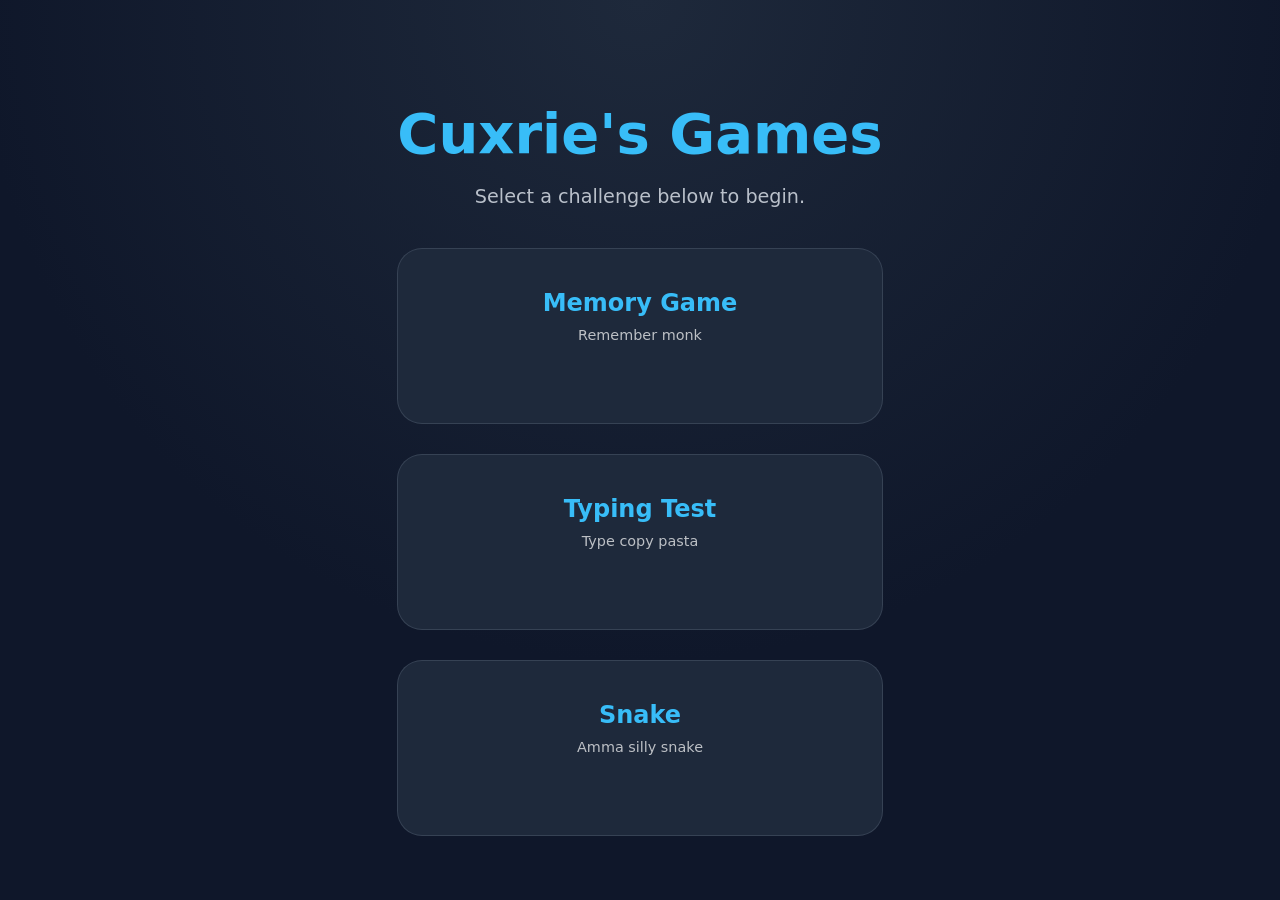
<file: index.html>
<!-- Root index.html (The Main Menu) -->
<!DOCTYPE html>
<html lang="en">
<head>
  <meta charset="UTF-8" />
  <meta name="viewport" content="width=device-width, initial-scale=1.0" />
  <title>Cuxrie's Game Hub</title>
  <style>
    :root {
      --bg: #0f172a;
      --card: #1e293b;
      --accent: #38bdf8;
      --text: #e2e8f0;
    }
    body {
      background: radial-gradient(circle at top, #1e293b 0%, #0f172a 60%);
      color: var(--text);
      font-family: system-ui, -apple-system, sans-serif;
      display: flex;
      justify-content: center;
      align-items: center;
      min-height: 100vh;
      margin: 0;
    }
    .container { text-align: center; max-width: 900px; padding: 40px; }
    h1 { font-size: clamp(2rem, 8vw, 3.5rem); color: var(--accent); margin-bottom: 10px; }
    p { font-size: 1.2rem; opacity: 0.8; margin-bottom: 40px; }
    .game-grid {
      display: grid;
      grid-template-columns: repeat(auto-fit, minmax(250px, 1fr));
      gap: 30px;
    }
    .card {
      background: var(--card);
      padding: 40px;
      border-radius: 25px;
      border: 1px solid rgba(148, 163, 184, 0.2);
      text-decoration: none;
      color: white;
      transition: all 0.3s ease;
    }
    .card:hover {
      transform: translateY(-10px);
      border-color: var(--accent);
      box-shadow: 0 15px 30px rgba(0,0,0,0.4);
    }
    .card h2 { margin: 0; color: var(--accent); }
    .card p { font-size: 0.9rem; margin-top: 10px; opacity: 0.7; }
  </style>
</head>
<body>
  <div class="container">
    <h1>Cuxrie's Games</h1>
    <p>Select a challenge below to begin.</p>
    <div class="game-grid">
      <a href="games/huske/" class="card">
        <h2>Memory Game</h2>
        <p>Remember monk</p>
      </a>
      <a href="games/typing/" class="card">
        <h2>Typing Test</h2>
        <p>Type copy pasta</p>
      </a>
      <a href="games/snake/" class="card">
        <h2>Snake</h2>
        <p>Amma silly snake</p>
      </a>
    </div>
  </div>
</body>
</html>
</file>
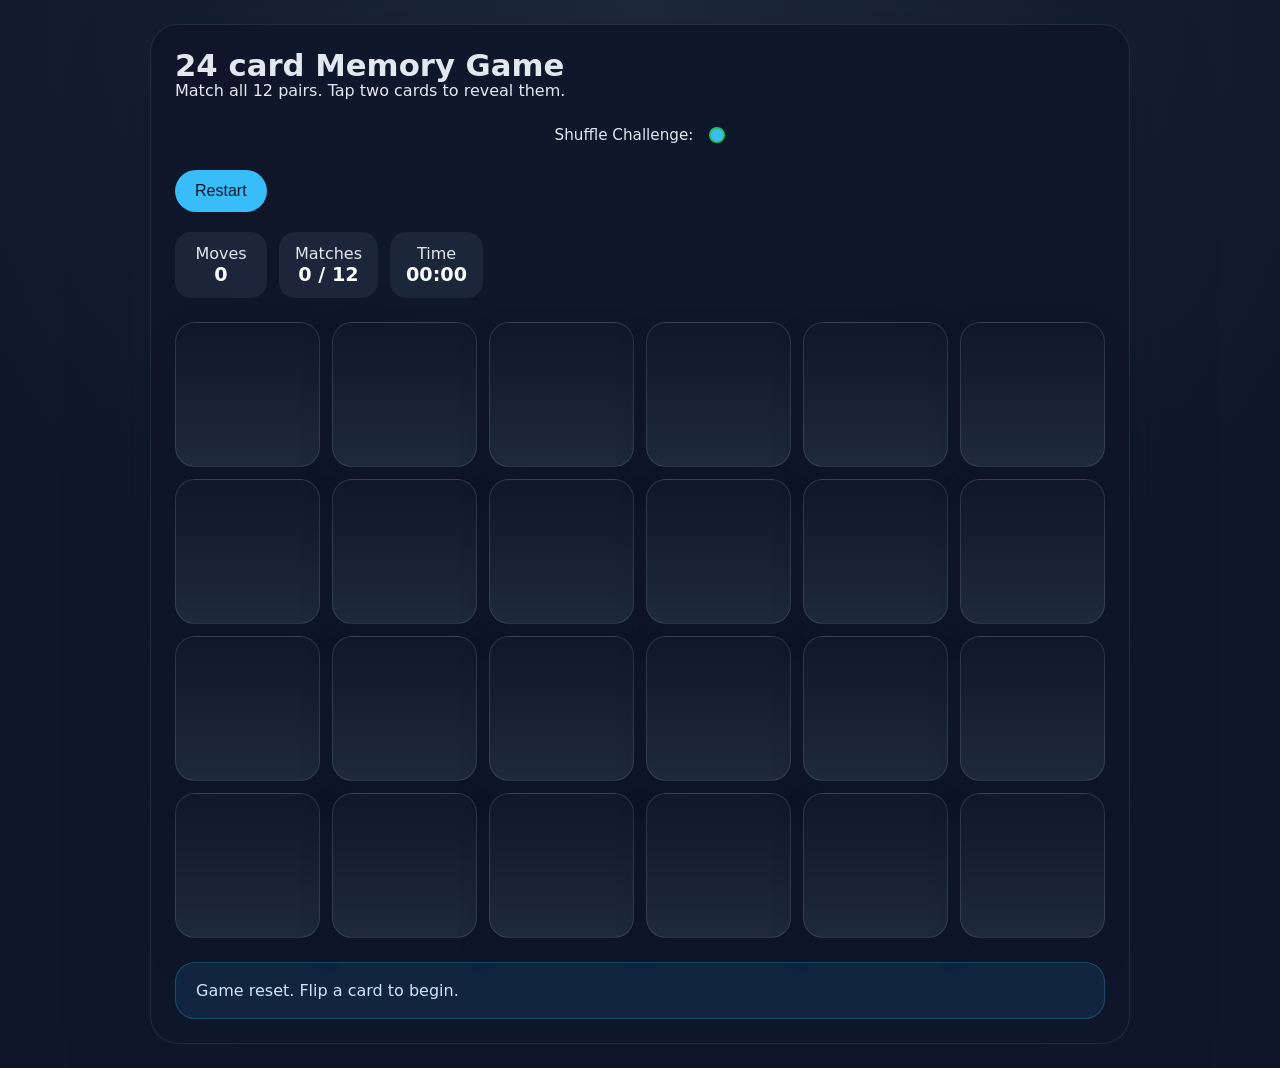
<file: games/huske/index.html>
<!DOCTYPE html>
<html lang="en">
<head>
  <meta charset="UTF-8" />
  <meta name="viewport" content="width=device-width, initial-scale=1.0" />
  <title>24 Card Memory Game</title>
  <link rel="stylesheet" href="style.css">
</head>
<body >
  <div class="app">
    <div class="header">
      <div>
        <h1 id="game-title">24 card Memory Game</h1 >
        <p id="game-desc">Match all 12 pairs. Tap two cards to reveal them.</p>
      </div>
      <div class="challenge-controls">
        <label class="toggle-label" style="display: flex; align-items: center; gap: 8px;">
            Shuffle Challenge: 
            <input type="checkbox" id="shuffleChallengeToggle" checked>
        </label>
      </div>
      <div class="buttons">
        <button id="restartBtn">Restart</button>
      </div>
    </div>

    <div class="stats">
      <div class="stat">
        <span>Moves</span >
        <strong id="movesCount">0</strong >
      </div>
      <div class="stat">
        <span>Matches</span >
        <strong id="matchesCount">0 / 12</strong >
      </div>
      <div class="stat">
        <span>Time</span >
        <strong id="timer">00:00</strong >
      </div>
    </div>

    <div class="board" id="board"></div>
    <div class="message" id="message">Ready to play! Flip the first card.</div >
  </div >

  <script src="script.js"></script>
</body >
</html>
</file>
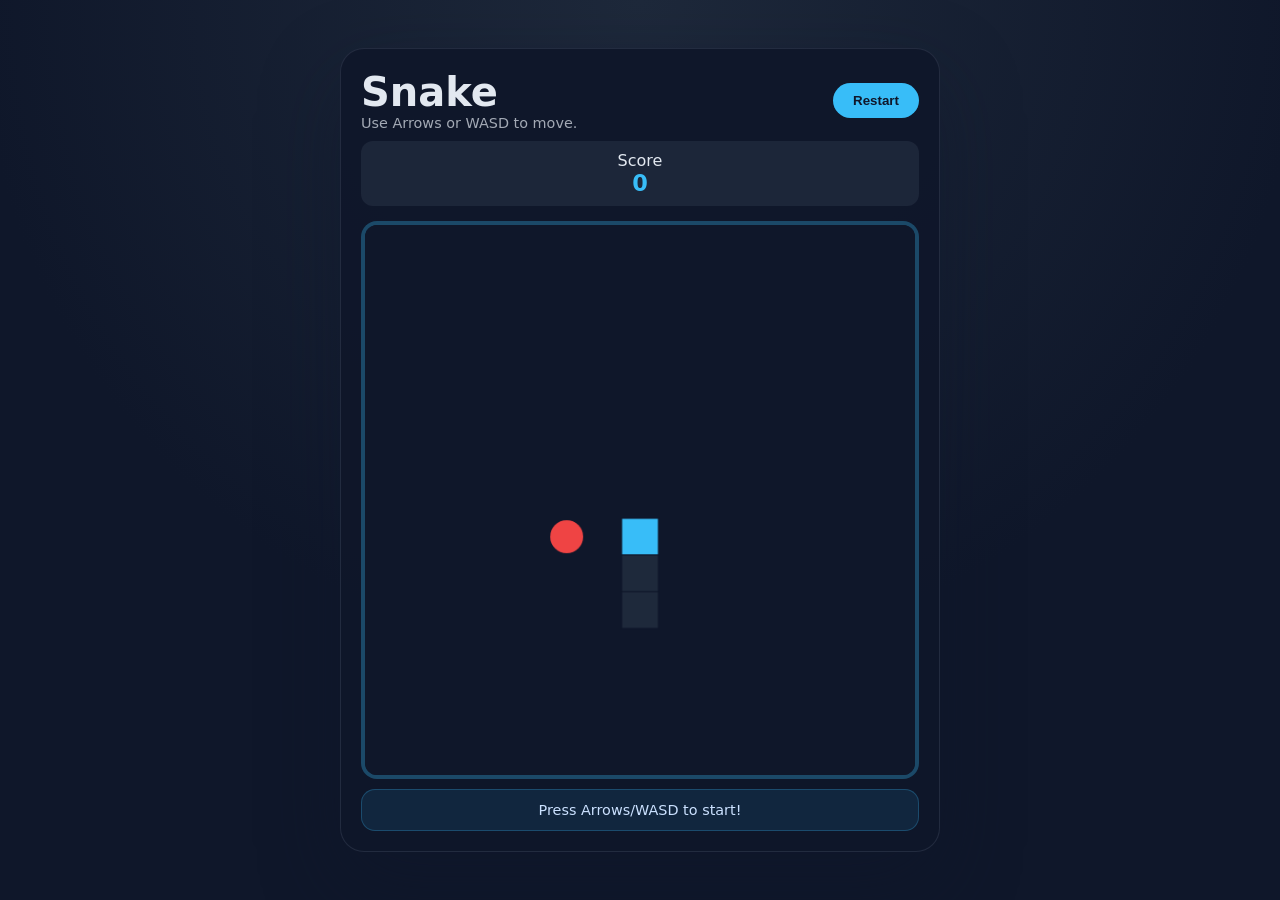
<file: games/snake/index.html>
<!DOCTYPE html>
<html lang="en">
<head>
  <meta charset="UTF-8" />
  <meta name="viewport" content="width=device-width, initial-scale=1.0" />
  <title>Snake Game</title>
  <link rel="stylesheet" href="style.css">
</head>
<body>
  <div class="app">
    <div class="header">
      <div>
        <h1>Snake</h1>
        <p>Use Arrows or WASD to move.</p>
      </div>
      <div class="buttons">
        <button id="restartBtn">Restart</button>
      </div>
    </div>

    <div class="stats">
      <div class="stat">
        <span>Score</span>
        <strong id="scoreDisplay">0</strong>
      </div>
    </div>

    <div class="game-container">
      <canvas id="snakeCanvas" width="400" height="400"></canvas>
    </div>

    <div class="message" id="statusMsg">Eat the food to grow!</div>
  </div>

  <script src="script.js"></script>
</body>
</html>
</file>
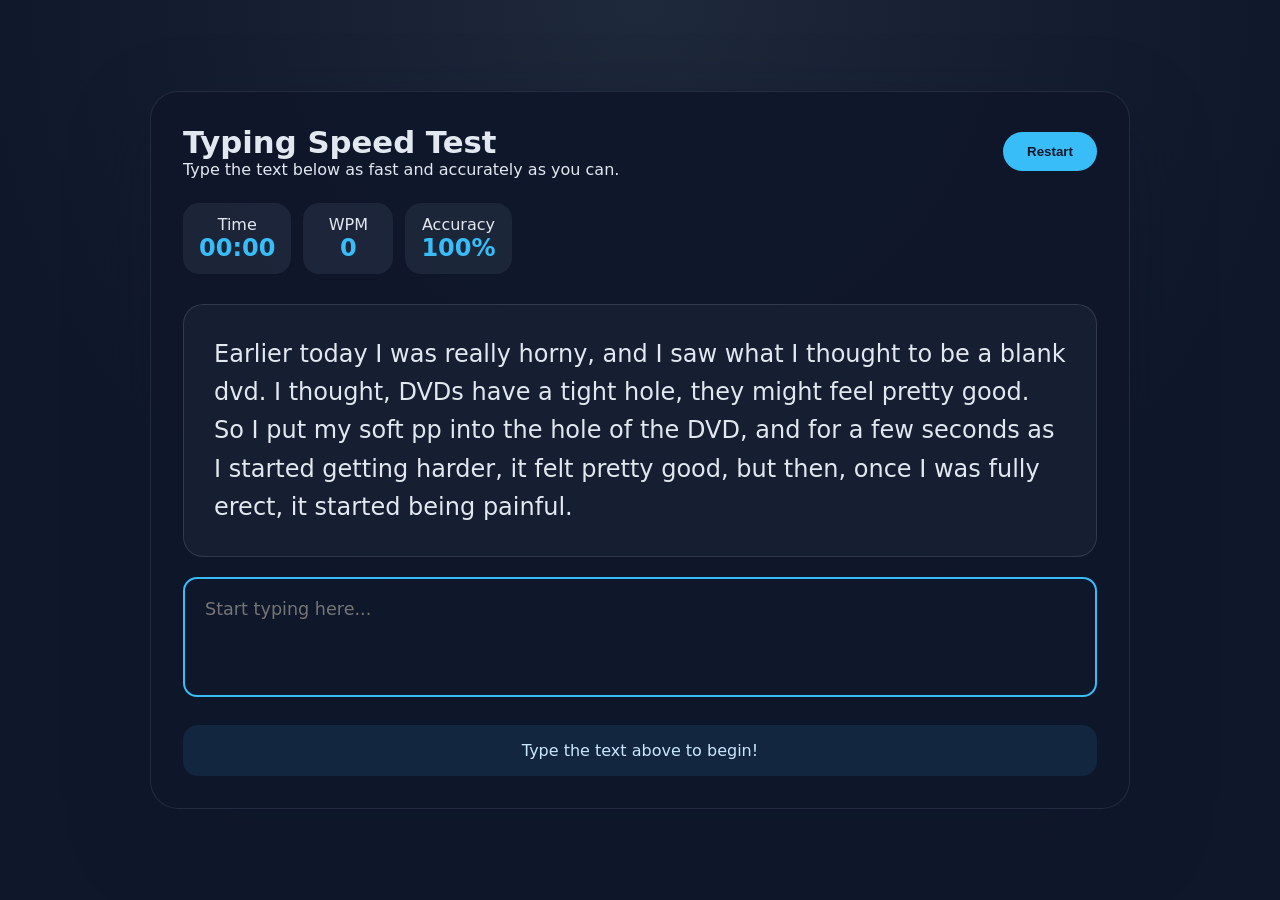
<file: games/typing/index.html>
<!DOCTYPE html>
<html lang="en">
<head>
  <meta charset="UTF-8" />
  <meta name="viewport" content="width=device-width, initial-scale=1.0" />
  <title>Typing Speed Test</title>
  <link rel="stylesheet" href="style.css">
</head>
<body>
  <div class="app">
    <div class="header">
      <div>
        <h1>Typing Speed Test</h1>
        <p>Type the text below as fast and accurately as you can.</p>
      </div>
      <div class="buttons">
        <button id="restartBtn">Restart</button>
      </div>
    </div>

    <div class="stats">
      <div class="stat">
        <span>Time</span>
        <strong id="timer">00:00</strong>
      </div>
      <div class="stat">
        <span>WPM</span>
        <strong id="wpm">0</strong>
      </div>
      <div class="stat">
        <span>Accuracy</span>
        <strong id="accuracy">100%</strong>
      </div>
    </div>

    <div class="typing-container">
  <div id="quote-display" class="quote-box"></div>
  <textarea id="typing-input" placeholder="Start typing here..." autocomplete="off"></textarea>
</div>

    <div class="message" id="message">Type the first letter to start!</div>
  </div>

  <script src="script.js"></script>
</body>
</html>
</file>
<file: games/huske/style.css>
:root {
  --bg: #0f172a;
  --card: #1e293b;
  --card-flip: #f8fafc;
  --accent: #38bdf8;
  --text: #e2e8f0;
  --shadow: rgba(15, 23, 42, 0.4);
}

* {
  box-sizing: border-box;
  margin: 0;
  padding: 0;
}

body {
  min-height: 100vh;
  background: radial-gradient(circle at top, #1e293b 0%, #0f172a 60%);
  color: var(--text);
  display: flex;
  align-items: center;
  justify-content: center;
  font-family: Inter, system-ui, -apple-system, BlinkMacSystemFont, "Segoe UI", sans-serif;
  padding: 24px;
}

.app {
  width: min(100%, 980px);
  padding: 24px;
  border-radius: 28px;
  background: rgba(15, 23, 42, 0.94);
  box-shadow: 0 30px 80px var(--shadow);
  border: 1px solid rgba(148, 163, 184, 0.15);
}

.header {
  display: flex;
  justify-content: space-between;
  align-items: center;
  gap: 16px;
  flex-wrap: wrap;
  margin-bottom: 20px;
}

.header h1 {
  font-size: clamp(1.8rem, 2.4vw, 2.8rem);
  line-height: 1.05;
}

.stats {
  display: flex;
  gap: 12px;
  flex-wrap: wrap;
}

.stat {
  background: rgba(148, 163, 184, 0.1);
  padding: 12px 16px;
  border-radius: 16px;
  min-width: 92px;
  text-align: center;
}

.stat strong {
  display: block;
  font-size: 1.2rem;
  color: #f8fafc;
}

.buttons {
  display: flex;
  gap: 12px;
  flex-wrap: wrap;
  margin-top: 10px;
}

.button,
button {
  border: none;
  border-radius: 999px;
  padding: 12px 20px;
  font-size: 1rem;
  cursor: pointer;
  transition: transform 0.2s ease, background-color 0.2s ease;
  color: #0f172a;
  background: #38bdf8;
}

.button:hover,
button:hover {
  transform: translateY(-1px);
  background: #22c55e;
}

.board {
  display: grid;
  grid-template-columns: repeat(6, minmax(0, 1fr));
  gap: 12px;
  margin-top: 24px;
}

.card {
  width: 100%;
  aspect-ratio: 1 / 1;
  perspective: 1000px;
}

.card-inner {
  width: 100%;
  height: 100%;
  position: relative;
  transform-style: preserve-3d;
  transition: transform 0.45s ease;
  border-radius: 20px;
  box-shadow: 0 16px 30px rgba(15, 23, 42, 0.3);
  cursor: pointer;
}

.card.revealed .card-inner,
.card.matched .card-inner {
  transform: rotateY(180deg);
}

.card-face {
  position: absolute;
  inset: 0;
  display: grid;
  place-items: center;
  border-radius: inherit;
  backface-visibility: hidden;
}

.card-front {
  background: linear-gradient(180deg, #0f172a 0%, #1e293b 100%);
  border: 1px solid rgba(148, 163, 184, 0.2);
}

.card-back {
  background: linear-gradient(180deg, #f8fafc 0%, #e2e8f0 100%);
  transform: rotateY(180deg);
  border: 1px solid rgba(15, 23, 42, 0.12);
}

.card-back canvas  {
  width: 100%;
  height: 100%;
  object-fit: cover;
  border-radius: inherit;
}

.message {
  margin-top: 24px;
  padding: 18px 20px;
  border-radius: 20px;
  background: rgba(56, 189, 248, 0.1);
  border: 1px solid rgba(56, 189, 248, 0.25);
  color: #cbe7ff;
  font-size: 1rem;
}

.challenge-controls {
    display: flex;
    align-items: center;
    gap: 16px;
    margin-top: 10px;
    /* Adjust grid flow for smaller screens */
    flex-basis: 100%; 
    justify-content: center; /* Center controls if space allows */
}

.toggle-label {
    font-size: 0.95rem;
    color: var(--text);
}

/* Minimal styling for checkbox toggle to look nice */
input[type="checkbox"] {
    cursor: pointer;
    width: 16px;
    height: 16px;
    appearance: none;
    -webkit-appearance: none;
    border: 2px solid var(--accent);
    border-radius: 8px;
    cursor: pointer;
    position: relative;
    transition: background-color 0.2s;
    margin-left: 8px;
}

input[type="checkbox"]:checked {
    background-color: #38bdf8;
    border-color: #22c55e;
}

input[type="checkbox"]::before {
    content: '';
    position: absolute;
    top: 2px;
    left: 2px;
    width: 10px;
    height: 10px;
    border-radius: 50%;
    transition: transform 0.2s;
}

input[type="checkbox"]:checked::before {
    transform: translateX(100%);
}

@media (max-width: 640px) {
  .board {
    gap: 10px;
  }
  .header {
    flex-direction: column;
    align-items: flex-start;
  }
  /* Ensure the challenge controls stack nicely on small screens */
  .challenge-controls {
    flex-basis: auto;
    width: 100%;
    justify-content: flex-start;
  }
}
</file>
<file: games/snake/style.css>
:root {
  --bg: #0f172a;
  --card: #1e293b;
  --accent: #38bdf8;
  --text: #e2e8f0;
  --shadow: rgba(15, 23, 42, 0.4);
}

* {
  box-sizing: border-box;
  margin: 0;
  padding: 0;
}

body {
  min-height: 100vh;
  background: radial-gradient(circle at top, #1e293b 0%, #0f172a 60%);
  color: var(--text);
  display: flex;
  align-items: center;
  justify-content: center;
  font-family: Inter, system-ui, -apple-system, BlinkMacSystemFont, "Segoe UI", sans-serif;
  padding: 10px; /* Reduced outer padding */
}

.app {
  width: min(100%, 600px); /* Narrower max-width for a more focused look */
  padding: 20px;          /* Reduced inner padding */
  border-radius: 24px;
  background: rgba(15, 23, 42, 0.94);
  box-shadow: 0 30px 80px var(--shadow);
  border: 1px solid rgba(148, 163, 184, 0.15);
}

.header {
  display: flex;
  justify-content: space-between;
  align-items: center;
  gap: 16px;
  margin-bottom: 10px; /* Tighter gap */
}

.header h1 {
  font-size: clamp(1.8rem, 4vw, 2.5rem);
  margin: 0;
}

.header p {
  font-size: 0.9rem;
  opacity: 0.7;
}

.stats {
  margin-bottom: 15px; /* Reduced margin */
}

.stat {
  background: rgba(148, 163, 184, 0.1);
  padding: 10px 20px;
  border-radius: 12px;
  min-width: 100px;
  text-align: center;
}

.stat strong {
  display: block;
  font-size: 1.4rem;
  color: var(--accent);
}

button {
  border: none;
  border-radius: 999px;
  padding: 10px 20px;
  cursor: pointer;
  background: #38bdf8;
  font-weight: bold;
  color: #0f172a;
}

/* The Area with the "Void" - We are fixing this by tightening the container */
.game-container {
  position: relative;
  border: 4px solid rgba(56, 189, 248, 0.3);
  border-radius: 16px;
  overflow: hidden;
  background: #0f172a;
    padding: 0; /* Ensure no extra space inside the border */
}

canvas {
  display: block;
  max-width: 100%;
  height: auto;
}

.message {
  margin-top: 10px; /* Reduced from 20px to bring it closer to the grid */
  padding: 12px;
  border-radius: 14px;
  background: rgba(56, 189, 248, 0.1);
  border: 1px solid rgba(56, 189, 248, 0.25);
  color: #cbe7ff;
  text-align: center;
  font-size: 0.9rem;
}
</file>
<file: games/typing/style.css>
:root {
  --bg: #0f172a;
  --card: #1e293b;
  --accent: #38bdf8;
  --text: #e2e8f0;
  --shadow: rgba(15, 23, 42, 0.4);
}

* {
  box-sizing: border-box;
  margin: 0;
  padding: 0;
}

body {
  min-height: 100vh;
  background: radial-gradient(circle at top, #1e293b 0%, #0f172a 60%);
  color: var(--text);
  display: flex;
  align-items: center;
  justify-content: center;
  font-family: Inter, system-ui, -apple-system, BlinkMacSystemFont, "Segoe UI", sans-serif;
  padding: 24px;
}

.app {
  width: min(100%, 980px);
  padding: 32px;
  border-radius: 28px;
  background: rgba(15, 23, 42, 0.94);
  box-shadow: 0 30px 80px var(--shadow);
  border: 1px solid rgba(148, 163, 184, 0.15);
}

.header {
  display: flex;
  justify-content: space-between;
  align-items: center;
  gap: 16px;
  flex-wrap: wrap;
  margin-bottom: 24px;
}

.header h1 {
  font-size: clamp(1.8rem, 2.4vw, 2.8rem);
}

.stats {
  display: flex;
  gap: 12px;
  margin-bottom: 30px;
}

.stat {
  background: rgba(148, 163, 184, 0.1);
  padding: 12px 16px;
  border-radius: 16px;
  min-width: 90px;
  text-align: center;
}

.stat strong {
  display: block;
  font-size: 1.5rem;
  color: var(--accent);
}

button {
  border: none;
  border-radius: 999px;
  padding: 12px 24px;
  cursor: pointer;
  background: #38bdf8;
  font-weight: bold;
  color: #0f172a;
}

.typing-container {
  margin-top: 20px;
  position: relative;
}

.quote-box {
  font-size: 1.5rem;
  line-height: 1.6;
  padding: 30px;
  background: rgba(30, 41, 59, 0.5);
  border-radius: 20px;
  border: 1px solid rgba(148, 163, 184, 0.2);
  margin-bottom: 20px;
}

/* Highlights of typed text */
.correct { color: #22c55e; }
.incorrect { color: #ef4444; background: rgba(239, 68, 68, 0.2); }
.current { border-bottom: 3px solid #38bdf8; }

#typing-input {
  width: 100%;
  padding: 20px;
  border-radius: 14px;
  border: 2px solid rgba(56, 189, 248, 0.3);
  background: #0f172a;
  color: white;
  font-size: 1.1rem;
  font-family: inherit; /* Ensures it uses the same font as the rest of the page */
  min-height: 120px;      /* Gives it more room vertically */
  resize: none;           /* Prevents the user from manually stretching the box */
  outline: none;
}

#typing-input:focus {
  border-color: var(--accent);
}

.message {
  margin-top: 24px;
  padding: 16px;
  text-align: center;
  border-radius: 15px;
  background: rgba(56, 189, 248, 0.1);
  color: #cbe7ff;
}
</file>
